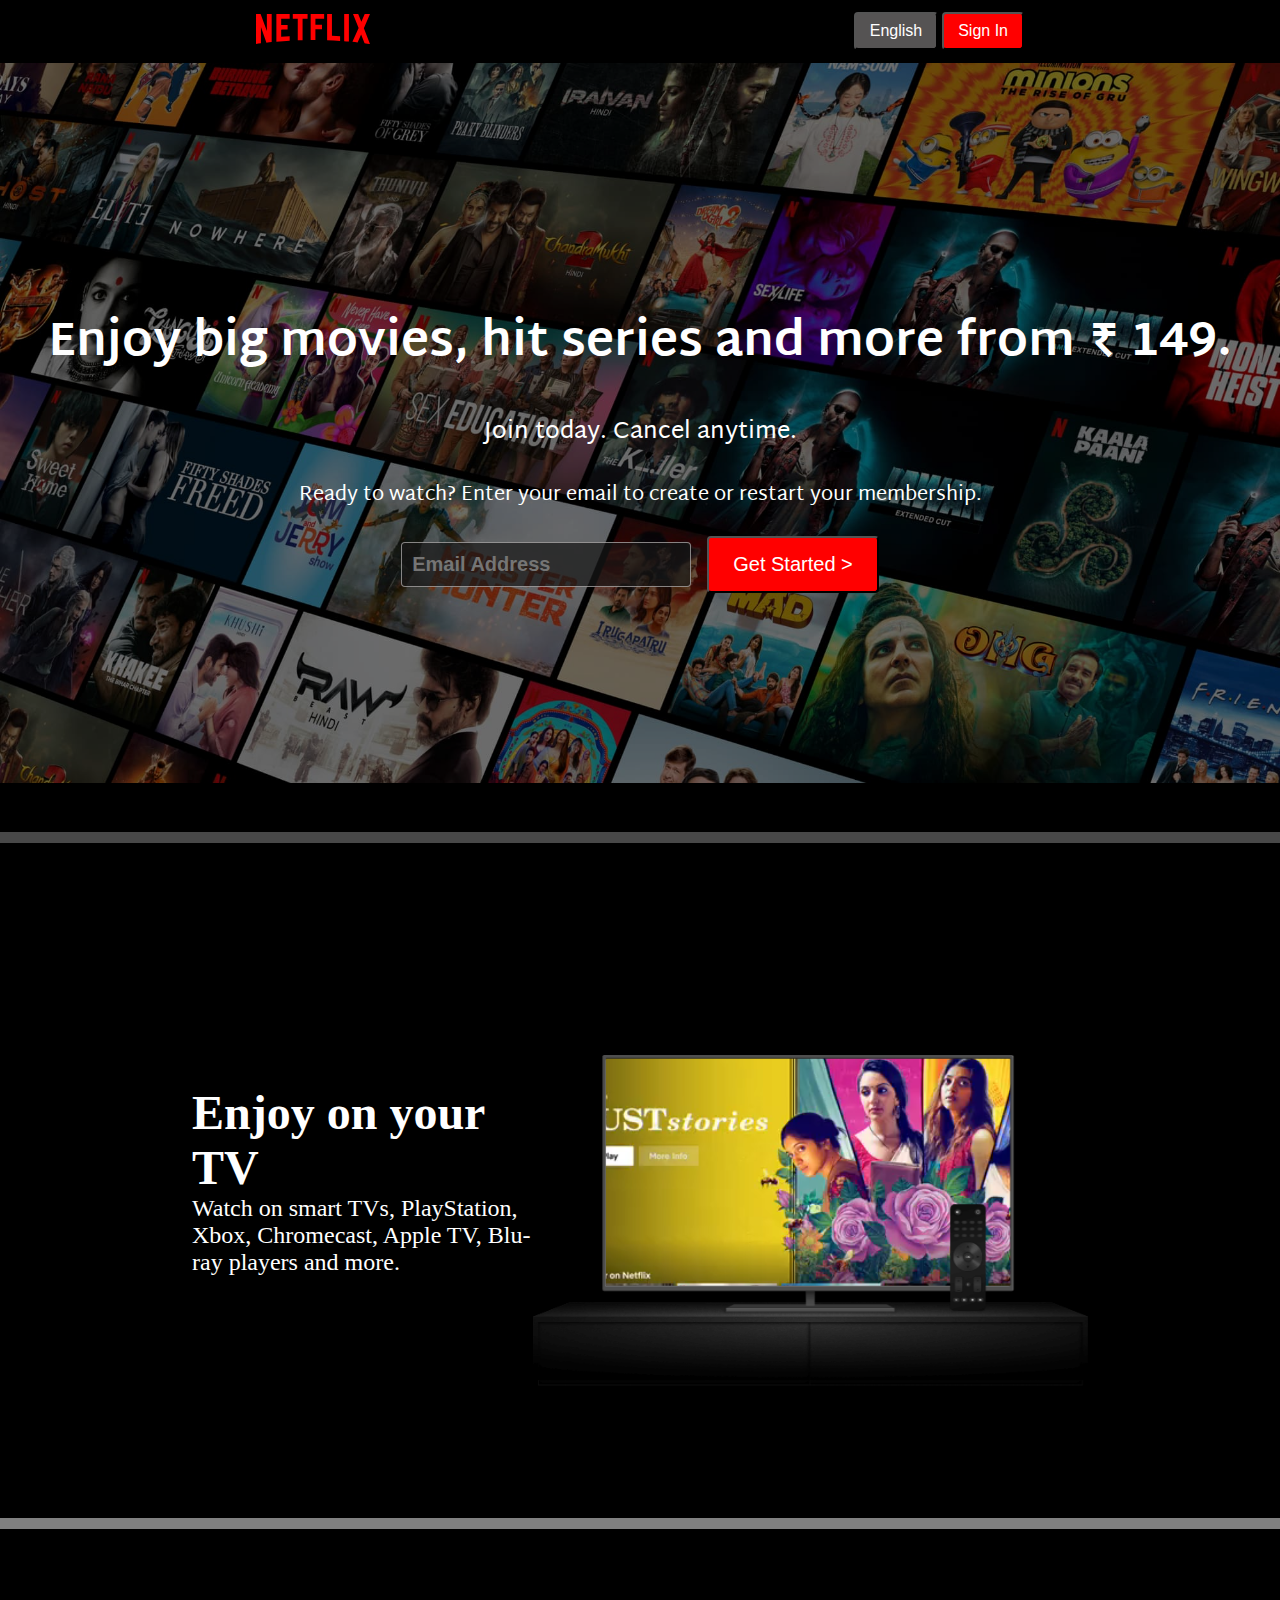
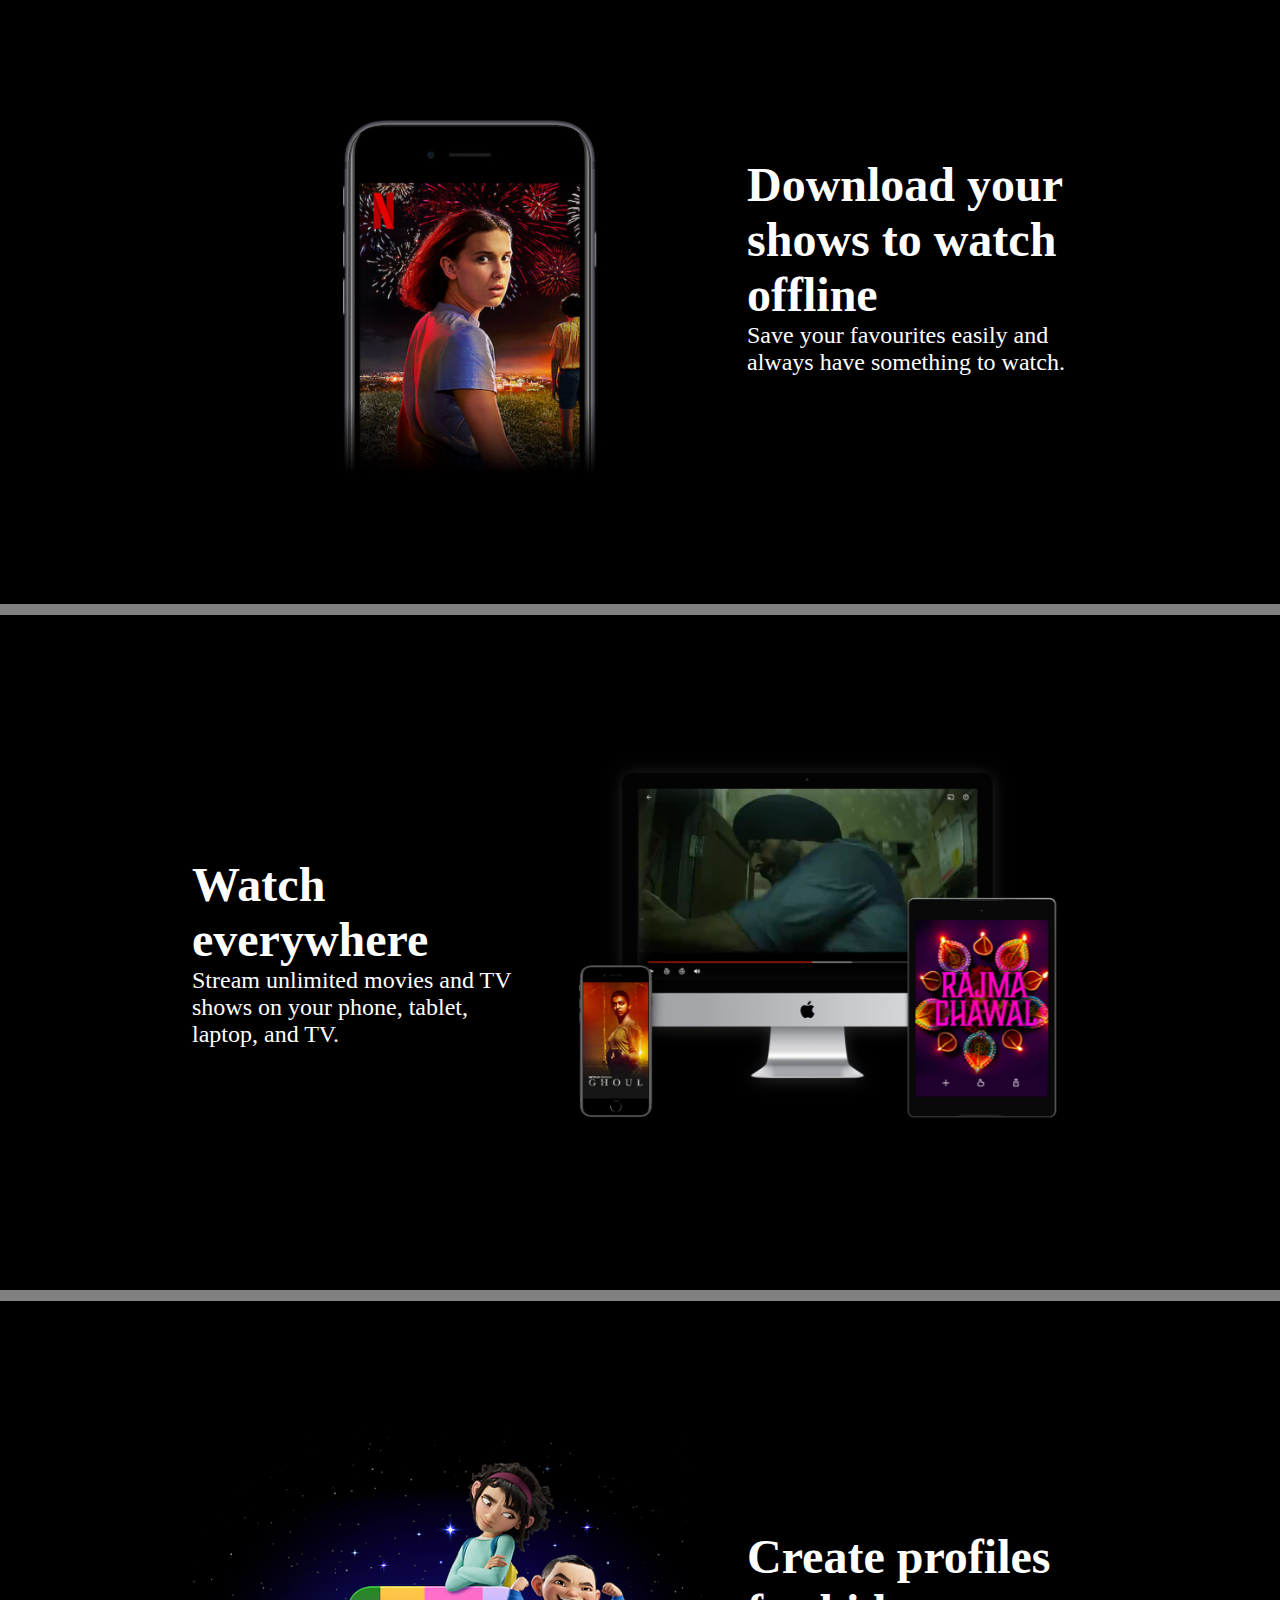
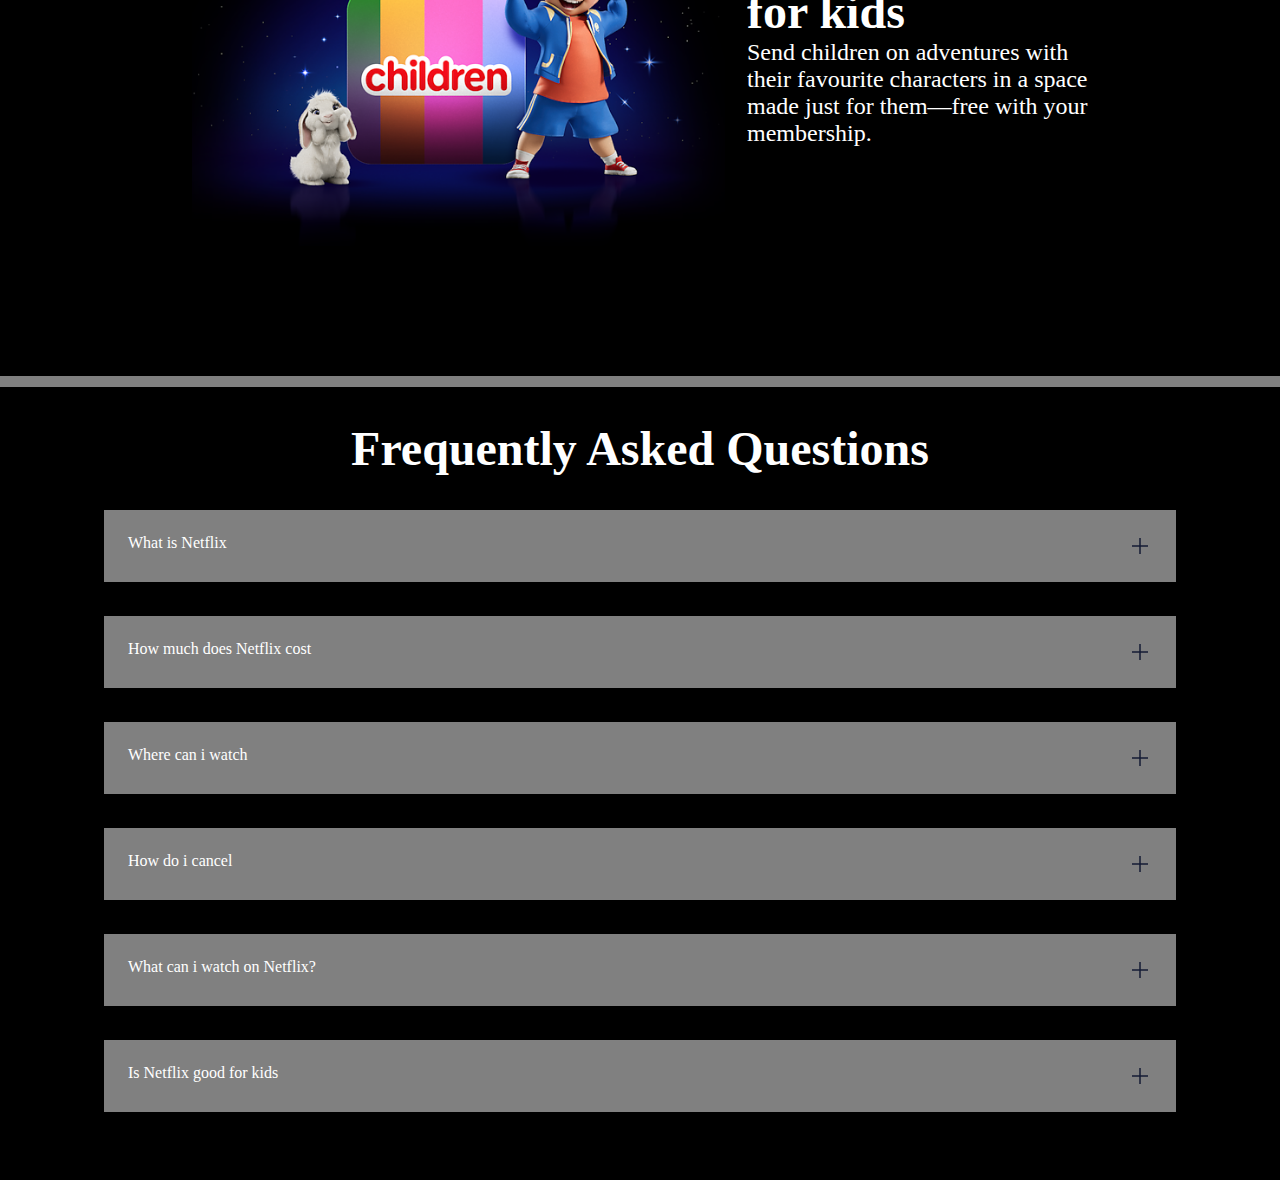
<file: index.html>
<!DOCTYPE html>
<html lang="en">

<head>
    <meta charset="UTF-8">
    <meta name="viewport" content="width=device-width, initial-scale=1.0">
    <link rel="stylesheet" href="style.css">
    <title>Netflix India – Watch TV Shows Online, Watch Movies Online</title>
</head>

<body>
    
    <div class="main">
        <nav>
            <span>
                <img src="image/logo.svg" alt="">
            </span>
            <div >
                <button class="btn">English</button>

                <a href="signin.html"><button class="btn btn-red-sm">Sign In</button></a>
               
            </div>
            
        </nav>
        <div class="box">
            
        </div>

        <div class="hero">

            <span>Enjoy big movies, hit series and more from ₹ 149.</span>
            <span> Join today. Cancel anytime.</span>
            <span>Ready to watch? Enter your email to create or restart your membership.</span>
            <div class="hero-buttons">
                <input type="text" placeholder="Email Address">
                <button class="btn btn-red">Get Started &gt</button>
            </div> 
        </div>
         
        <div class="bar"></div>
        
        <section class="first">
            <div>
                <h2>Enjoy on your TV</h2>
                <span>Watch on smart TVs, PlayStation, Xbox, Chromecast, Apple TV, Blu-ray players and more.</span>
            </div>

            <div class="secImg enjoy">
                <img src="image/first.png" alt="">
                <video src="video/firstvideo.m4v" autoplay loop muted></video>
            </div>
        </section>
        <div class="bar"></div>

        <section class="first second ">
            
            <div class="secImg">
                <img src="image/secondimg.jpg" alt="">
            </div>
            <div>
                <h2>Download your shows to watch offline</h2>
                <span>Save your favourites easily and always have something to watch.</span>
            </div>
        </section>
        <div class="bar"></div>

        <section class="first  third">
            <div>
                <h2>Watch everywhere</h2>
                <span>Stream unlimited movies and TV shows on your phone, tablet, laptop, and TV.</span>
            </div>

            <div class="secImg watch">
                <img src="image/thirdimg.png" alt="">
                <video src="video/secondvideo.m4v" autoplay loop muted></video>
            </div>
        </section>
        <div class="bar"></div>

        <section class="first fourth ">
            
            <div class="secImg">
                <img src="image/fourthimg.png" alt="">
            </div>
            <div>
                <h2>Create profiles for kids</h2>
                <span>Send children on adventures with their favourite characters in a space made just for them—free with your membership.</span>
            </div>
        </section>
        <div class="bar"></div>
        
        <section class="faq">
            <h2>Frequently Asked Questions</h2>
            <div class="faqbox">
                <span>What is Netflix</span>
                <svg width="24" height="24" viewBox="0 0 24 24" fill="none" xmlns="http://www.w3.org/2000/svg">
                    <path d="M12 4V20" stroke="#141B34" stroke-width="1.5" stroke-linejoin="round"/>
                    <path d="M4 12H20" stroke="#141B34" stroke-width="1.5" stroke-linejoin="round"/>
                    </svg>
                    
            </div>

            <div class="faqbox">
                <span>How much does Netflix cost</span>
                <svg width="24" height="24" viewBox="0 0 24 24" fill="none" xmlns="http://www.w3.org/2000/svg">
                    <path d="M12 4V20" stroke="#141B34" stroke-width="1.5" stroke-linejoin="round"/>
                    <path d="M4 12H20" stroke="#141B34" stroke-width="1.5" stroke-linejoin="round"/>
                    </svg>
                    
            </div>

            <div class="faqbox">
                <span>Where can i watch</span>
                <svg width="24" height="24" viewBox="0 0 24 24" fill="none" xmlns="http://www.w3.org/2000/svg">
                    <path d="M12 4V20" stroke="#141B34" stroke-width="1.5" stroke-linejoin="round"/>
                    <path d="M4 12H20" stroke="#141B34" stroke-width="1.5" stroke-linejoin="round"/>
                    </svg>
                    
            </div>

            <div class="faqbox">
                <span>How do i cancel</span>
                <svg width="24" height="24" viewBox="0 0 24 24" fill="none" xmlns="http://www.w3.org/2000/svg">
                    <path d="M12 4V20" stroke="#141B34" stroke-width="1.5" stroke-linejoin="round"/>
                    <path d="M4 12H20" stroke="#141B34" stroke-width="1.5" stroke-linejoin="round"/>
                    </svg>
                    
            </div>

            <div class="faqbox">
                <span>What can i watch on Netflix?</span>
                <svg width="24" height="24" viewBox="0 0 24 24" fill="none" xmlns="http://www.w3.org/2000/svg">
                    <path d="M12 4V20" stroke="#141B34" stroke-width="1.5" stroke-linejoin="round"/>
                    <path d="M4 12H20" stroke="#141B34" stroke-width="1.5" stroke-linejoin="round"/>
                    </svg>
                    
            </div>

            <div class="faqbox">
                <span>Is Netflix good for kids</span>
                <svg width="24" height="24" viewBox="0 0 24 24" fill="none" xmlns="http://www.w3.org/2000/svg">
                    <path d="M12 4V20" stroke="#141B34" stroke-width="1.5" stroke-linejoin="round"/>
                    <path d="M4 12H20" stroke="#141B34" stroke-width="1.5" stroke-linejoin="round"/>
                    </svg>
                    
            </div>
        </section>
    </div>

</body>

</html>
</file>
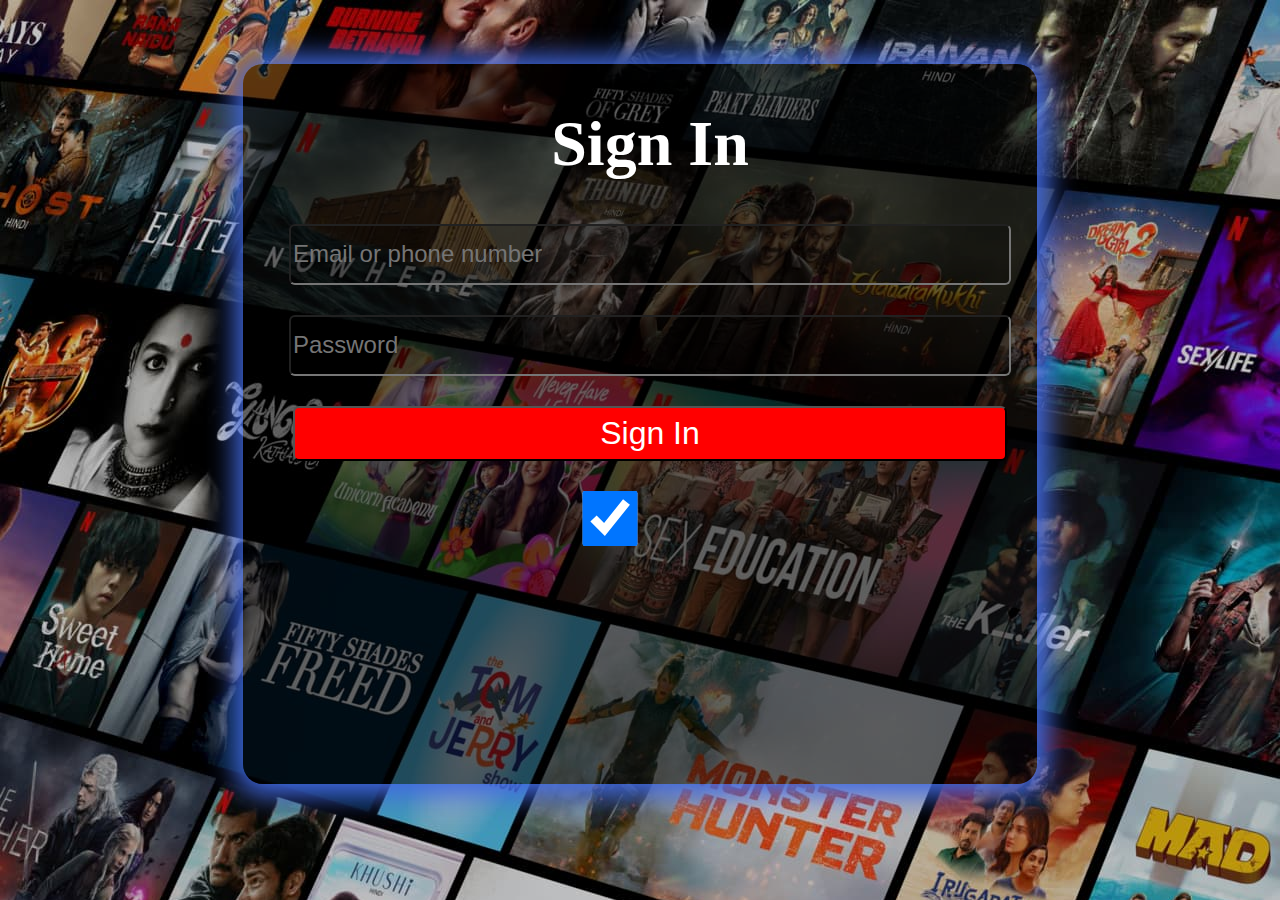
<file: signin.html>
<!DOCTYPE html>
<html lang="en">

<head>
    <meta charset="UTF-8">
    <meta name="viewport" content="width=device-width, initial-scale=1.0">
    <title>Document</title>
    <link rel="stylesheet" href="signin.css">
</head>

<body>
    <div>
        <div class="box">

            <h1>Sign In</h1>

            <form action="">
                <input type="text" placeholder="Email or phone number" required>
                <input type="text" placeholder="Password" required>
                <button type="submit">Sign In</button>
                <span><input type="checkbox" checked> </span>
            </form>
        </div>
    </div>
</body>

</html>
</file>
<file: style.css>
@import url('https://fonts.googleapis.com/css2?family=Martel+Sans:wght@600&display=swap');

* {
    margin: 0;
    padding: 0;
}

body {
    background-color: black;
}

.main {
    background-image: url("image/background.jpg");
    background-position: center center;
    background-repeat: no-repeat;
    background-size: max(1200px, 100vw);
    height: 94vh;
    position: relative;
}

.main .box {
    height: 94vh;
    width: 100%;
    opacity: 0.44;
    position: absolute;
    top: 0;
    background-color: black;
}

nav {
    max-width: 60vw;
    margin: auto;
    display: flex;
    align-items: center;
    justify-content: space-between;
    height: 62px;
}

nav img {
    color: red;
    width: 114px;
    position: relative;
    z-index: 10;

}

nav button {
    position: relative;
    z-index: 10;
}

.hero {
    font-family: 'Martel Sans', sans-serif;
    height: 91%;
    display: flex;
    align-items: center;
    justify-content: center;
    flex-direction: column;
    color: white;
    position: relative;
    gap: 23px;
    padding: 0px 30px;
}

.hero> :nth-child(1) {
    font-weight: bolder;
    font-size: 48px;
    text-align: center;
}

.hero> :nth-child(2) {
    font-weight: 400;
    font-size: 24px;
    text-align: center;
}

.hero> :nth-child(3) {
    font-weight: 400;
    font-size: 20px;
    text-align: center;
}

.btn {
    padding: 8px 14px;
    font-weight: 400;
    background-color: rgba(248, 243, 243, 0.342);
    color: white;
    border: 1px soid white;
    border-radius: 4px;
    cursor: pointer;
    font-size: 1rem;
}

.btn-red {
    background-color: red;
    color: #ffffff;
    padding: 15px 24px;
    font-size: 20px;
    border-radius: 4px;
}

.btn-red-sm {
    background-color: red;
    color: white;
    transition: all 1s ease-in-out;
}

.btn-red-sm:hover{
    background-color: black;
    color: red;
    border-radius: 15px;
}
.hero-buttons {
    display: flex;
    align-items: center;
    justify-content: center;
    gap: 16px;
}

.main input {
    padding: 10px 10px;
    color: white;
    text-align: start;
    font-weight: 900;
    font-size: 20px;
    border-radius: 4px;
    background-color: rgba(23, 23, 23, 0.7);
    border: 1px solid rgba(247, 243, 243, 0.5);
}

.bar {
    background-color: grey;
    height: 11px;
}

.first {
    display: flex;
    max-width: 70vw;
    margin: auto;
    color: white;
    justify-content: center;
    align-items: center;
    height: 75vh;

}

.secImg {
    position: relative;
}

.secImg img {
    width: 555px;
    position: relative;
    z-index: 10;
}

.secImg video {
    position: absolute;
    top: 51px;
    right: 3px;
    width: 552px;

}

section.first>div {
    display: flex;
    flex-direction: column;

}

.first>div :nth-child(1) {
    font-size: 48px;
    font-weight: bolder;
}

.first>div :nth-child(2) {
    font-size: 24px;
}


.third div video {
    height: 161x;
    width: 350px;
    right: 99px;
    top: 22px
}

.faq {
    background-color: black;
    color: white;
    padding: 34px;
}

.faq h2 {
    text-align: center;
    font-size: 3rem;
}

.faqbox {
    display: flex;
    justify-content: space-between;
    background-color: gray;
    padding: 24px;
    max-width: 80vw;
    margin: 34px auto;

}




@media screen and (max-width:960px) {
    nav {
        max-width: 90vw;
    }

    .first {
        flex-direction: column;
        height: 100vh;
    }

    .secImg video {
        width: 500px;
    }

    .third div video {
        width: 350px;
        right: 100px;
        top: 22px
    }

    .hero> :nth-child(1) {
        font-size: 32px;
    }

    .hero> :nth-child(2) {
        font-size: 18px;
    }

    .hero> :nth-child(3) {
        font-size: 18px;
    }

    .hero-buttons {
        flex-direction: column;
    }
}

@media screen and (max-width:520px){
    .secImg img{
        width: 380px;
    }
    .secImg video{
        width: 350px;
    }

    .third div video{
        width: 238px;
        right: 72px;
    }
}

@media screen and (max-width:380px) {
    .main {
        height: 100vh;
    }

    .main .box {
        height: 100vh;

    }

    nav {

        flex-direction: column;
        gap: 20px;

    }

    .first>div :nth-child(1) {
        font-size: 40px;
        font-weight: bolder;
    }

    .hero {
        padding: 0px;
    }

    .main input {
        padding: 20px 10px;
        font-size: 16px;
    }

    .first {
        height: 78vh;
    }

    .first h2 {
        margin: 0;
        font-size: 3rem;
        font-weight: 700;
    }

    .first>div :nth-child(2) {
        font-size: 16px;
    }

    .faq h2 {
        font-size: 3rem;
    }

    .secImg img{
        width: 266px;
    }

    .secImg video {
        width: 244px;
        top: 42px;
    }

    .third div video {
        width: 150px;
        right: 59px;
    }

    .faqbox {
        padding: 22px;
        font-size: 21px;
    }
}
</file>
<file: signin.css>
body {
    background-image: url('image/background.jpg');
}

body>div {
    background-color: rgba(0, 0, 0, 0.5);
    width: 62vw;
    height: 80vh;
    margin: 64px auto;
    border-radius: 20px;
    box-shadow: 2px 2px 27px 10px royalblue;
}

.box {
    width: 100%;
    margin: 10px;
    display: flex;
    flex-direction: column;
    justify-content: center;
}

h1 {
    font-size: 4rem;
    text-align: center;
    color: white;
}

form {
    width: 100%;
    display: flex;
    flex-direction: column;
    gap: 30px;
}

form input {
    margin: 0px auto;
    height: 55px;
    width: 90%;
    border-radius: 6px;
    background-color: #00000042;
    color: white;
    font-size: 1.5rem;
}

form button {
    margin: 0px auto;
    background-color: red;
    color: white;
    height: 55px;
    width: 90%;
    font-size: 2rem;
    border-radius: 6px;
}

@media screen and (max-width:800px) {
    body>div{
        width: 90vw;
    }
}
</file>
